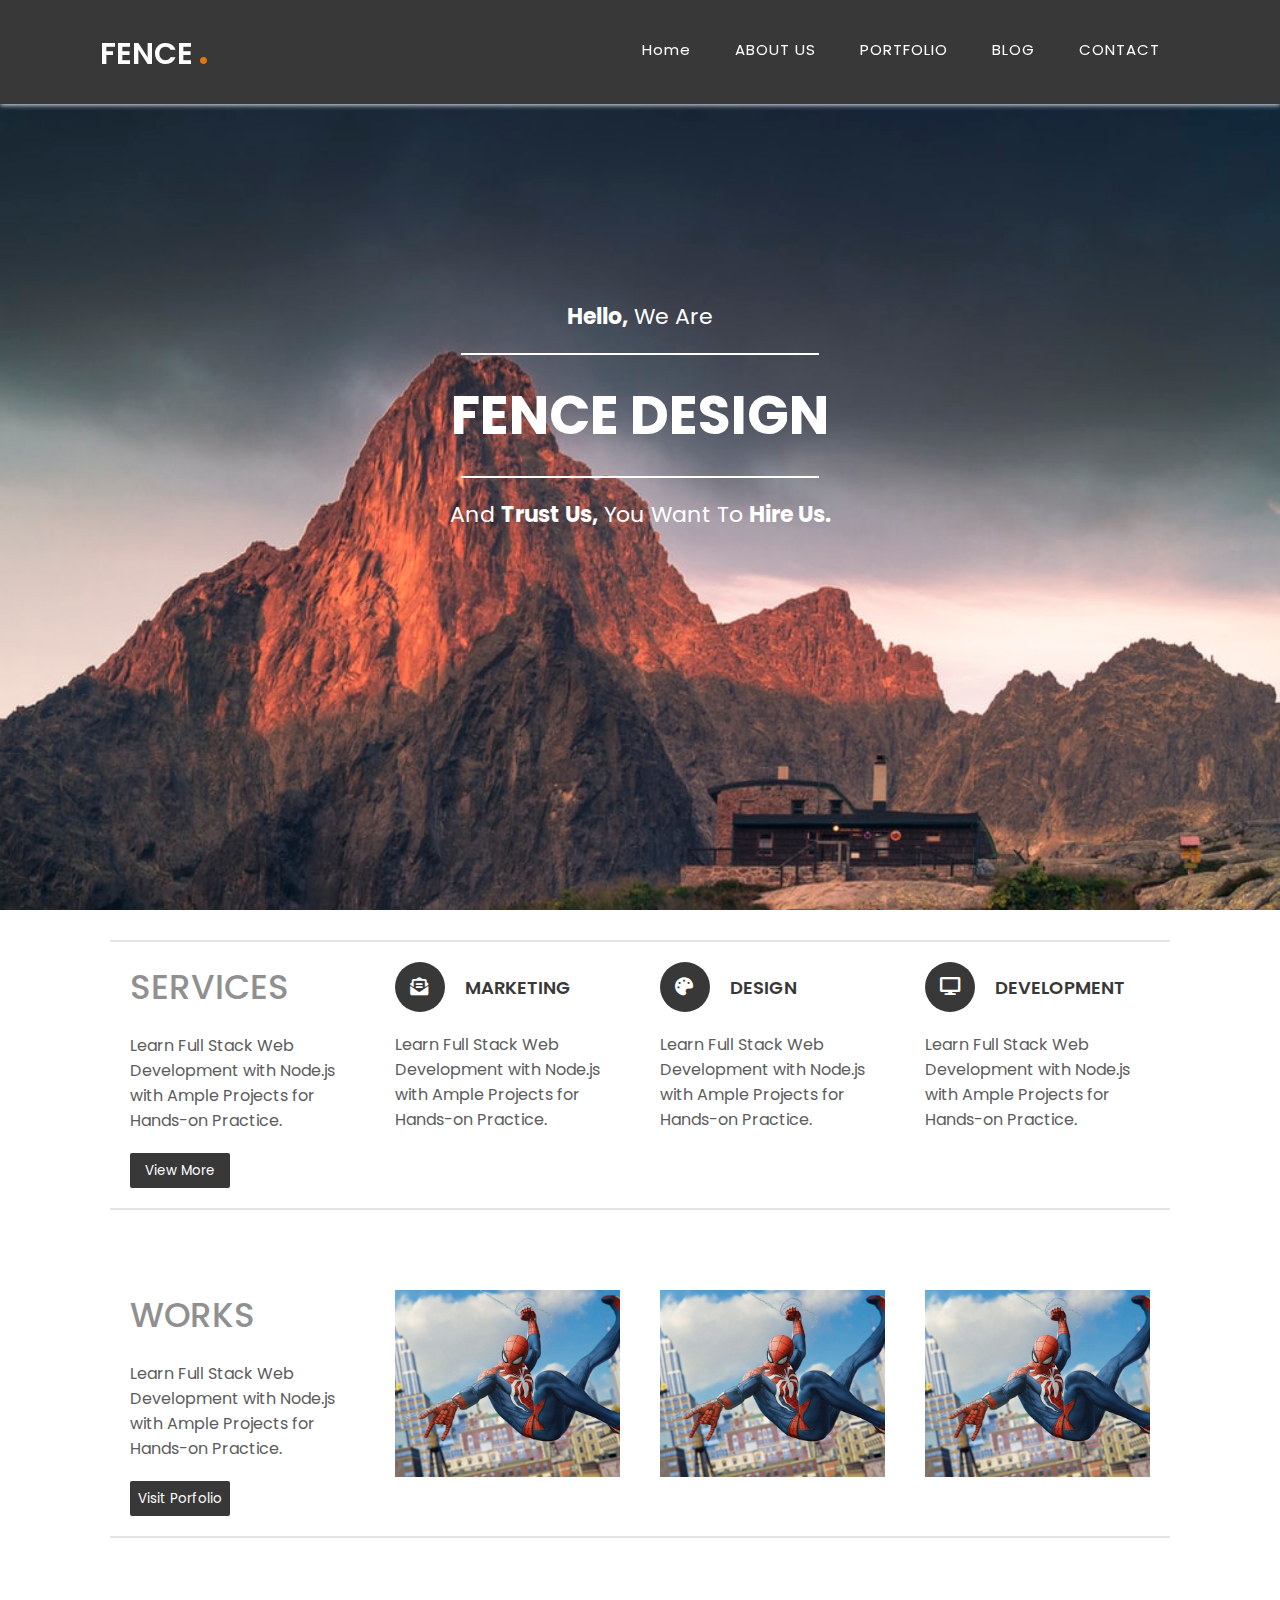
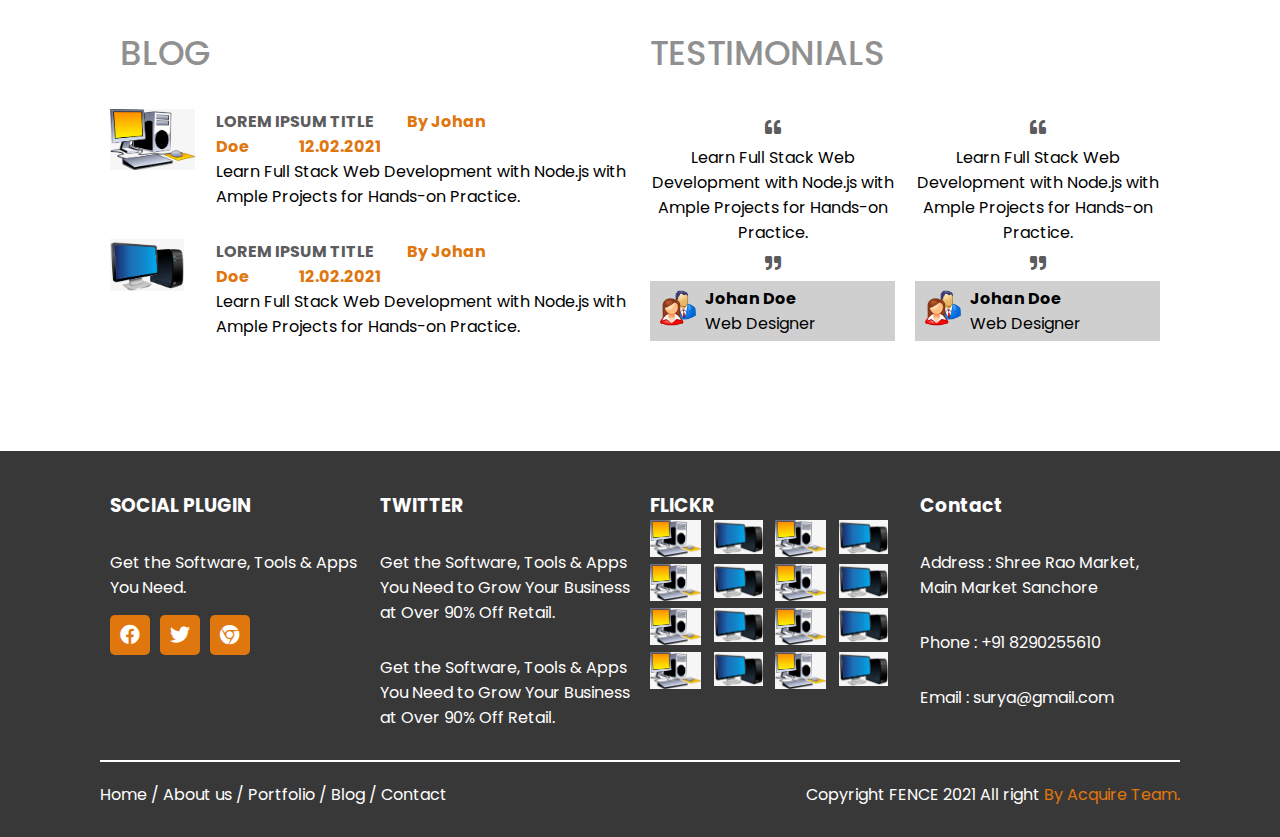
<file: index.html>
<!DOCTYPE html>
<html lang="en">
<head>
    <meta charset="UTF-8">
    <meta name="viewport" content="width=device-width, initial-scale=1.0,">
    <link rel="stylesheet" href="https://cdnjs.cloudflare.com/ajax/libs/font-awesome/5.15.3/css/all.min.css">
    <link rel="stylesheet" href="style.css">
    <link rel="preconnect" href="https://fonts.gstatic.com">
    <link href="https://fonts.googleapis.com/css2?family=Poppins:ital,wght@0,100;0,200;0,300;0,400;0,500;0,600;0,700;0,800;0,900;1,100;1,200;1,300;1,400;1,500;1,600;1,700;1,800;1,900&display=swap" rel="stylesheet">

    <title>Fence Design</title>
</head>
<body>

<header>
    <div class="container">
    <nav id="navv">
        <input type="checkbox" id="check" style="display: none;">
        <label for="check" class="checkbtn">
            <div id="toggle">

            </div>
        </label>
        <a href="index.html" class="logo">FENCE<span>.</span></a>
        <ul>
            <li><a href="#">Home</a></li>
            <li><a href="#">ABOUT US</a></li>
            <li><a href="#">PORTFOLIO</a></li>
            <li><a href="#">BLOG</a></li>
            <li><a href="#">CONTACT</a></li>

        </ul>
    </nav>
    </div>
</header>


<section class="fence-bg">

        <div class="row-bg">
            <div class="img-1">
            <img src="img/1.jpg">
            </div>
            <div class="web">
            <div class="col-bg">
                <p><b>Hello,</b> We Are</p>
                <center><div class="topH1"></div></center>
                <h1>FENCE DESIGN</h1>
                <center><div class="topH1"></div></center>
                <p>And <b>Trust Us,</b> You Want To <b>Hire Us.</b></p>
            </div>
        </div>
    </div>
</section>

<section class="services">
    <div class="web">
        <div class="row-service">

            <div class="col-service">
                <h1>SERVICES</h1>
                <P>Learn Full Stack Web Development with Node.js with Ample Projects for Hands-on Practice.</P>
                <button>View More</button>
            </div>
            <div class="col-service">
                <div class="develop">
                <div class="in-row">
                    <div class="in-col">
                    <div class="marketing">
                        <i class="fas fa-envelope-open-text"></i>
                    </div>
                    </div>
                    <div class="in-col">
                        <span>Marketing</span>


                    </div>

                </div>
                <P>Learn Full Stack Web Development with Node.js with Ample Projects for Hands-on Practice.</P>
            </div>
            </div>
            <div class="col-service">
                <div class="develop">
                <div class="in-row">
                    <div class="in-col">
                        <div class="marketing">
                            <i class="fas fa-palette"></i>
                        </div>

                    </div>
                    <div class="in-col">
                        <span>design</span>


                    </div>

                </div>
                    <P>Learn Full Stack Web Development with Node.js with Ample Projects for Hands-on Practice.</P>
                </div>

            </div>
            <div class="col-service">
                <div class="develop">
                <div class="in-row">
                    <div class="in-col">
                        <div class="marketing">
                            <i class="fas fa-desktop"></i>
                        </div>
                    </div>
                    <div class="in-col">
                        <span>development</span>


                    </div>

                </div>
                    <P>Learn Full Stack Web Development with Node.js with Ample Projects for Hands-on Practice.</P>
                </div>
            </div>

        </div>
    </div>
</section>

<section class="works">
    <div class="web">
        <div class="row-service">

            <div class="col-service">
                <h1>WORKS</h1>
                <P>Learn Full Stack Web Development with Node.js with Ample Projects for Hands-on Practice.</P>
                <button>Visit Porfolio</button>
            </div>
            <div class="col-service">
                <div class="images">
                <img src="img/spi.jpg" class="img" width="100%">
                    <div class="imageOverlay">
                        <div class="overlayTitle overlayTitle--blur">
                            Digital Marketing
                            <p>Modern flat design concept of ui ux design with characters</p>
                            <div class="copy">
                                <i class="fas fa-map-marker-alt"></i>
                            </div>
                        </div>
                    </div>
                </div>
            </div>
            <div class="col-service">
                <div class="images">
                    <img src="img/spi.jpg" class="img" width="100%">
                    <div class="imageOverlay">
                        <div class="overlayTitle overlayTitle--blur">
                            Digital Marketing
                            <p>Modern flat design concept of ui ux design with characters</p>
                            <div class="copy">
                                <i class="fas fa-map-marker-alt"></i>
                            </div>
                        </div>
                    </div>
                </div>

            </div>
            <div class="col-service">
                <div class="images">
                    <img src="img/spi.jpg" class="img" width="100%">
                    <div class="imageOverlay">
                        <div class="overlayTitle overlayTitle--blur">
                            Digital Marketing
                            <p>Modern flat design concept of ui ux design with characters</p>
                            <div class="copy">
                                <i class="fas fa-map-marker-alt"></i>
                            </div>
                        </div>
                    </div>
                </div>
            </div>

        </div>
    </div>
</section>


<section class="blog">
    <div class="web">
            <div class="row-blog">
                <div class="col-blog">
                    <div class="title">
                        BLOG
                    </div>
                    <div class="desk-blog">
                        <div class="lorem">
                            <img src="img/1.png" alt="desktop" width="80%">
                        </div>
                        <div class="lorem1">
                            <p class="byjohan">LOREM IPSUM TITLE <span>By Johan Doe</span><span>12.02.2021</span></p>
                           <P>Learn Full Stack Web Development with Node.js with Ample Projects for Hands-on Practice.</P>
                        </div>
                    </div>

                    <div class="desk-blog">
                        <div class="lorem">
                            <img src="img/2.png" alt="desktop" width="70%">
                        </div>
                        <div class="lorem1">
                            <p class="byjohan">LOREM IPSUM TITLE <span>By Johan Doe</span><span>12.02.2021</span></p>
                            <P>Learn Full Stack Web Development with Node.js with Ample Projects for Hands-on Practice.</P>
                        </div>
                    </div>
                </div>
                <div class="col-blog">
                    <div class="title test">TESTIMONIALS</div>
                    <div class="row-test">
                        <div class="col-test">
                            <center><i class="fas fa-quote-left"></i>
                            <p>Learn Full Stack Web Development with Node.js with Ample Projects for Hands-on Practice.</p>
                            <i class="fas fa-quote-right"></i></center>
                            <div class="johanProfile">
                                <div class="imgPro">
                                    <img src="img/u.png" width="80%">
                                </div>
                                <div class="imgPro1">
                                    <p><b>Johan Doe</b></p>
                                    <p>Web Designer</p>
                                </div>
                            </div>
                        </div>
                        <div class="col-test">
                            <center><i class="fas fa-quote-left"></i>
                                <p>Learn Full Stack Web Development with Node.js with Ample Projects for Hands-on Practice.</p>
                                <i class="fas fa-quote-right"></i></center>
                            <div class="johanProfile">
                                <div class="imgPro">
                                    <img src="img/u.png" width="80%">
                                </div>
                                <div class="imgPro1">
                                    <p><b>Johan Doe</b></p>
                                    <p>Web Designer</p>
                                </div>
                            </div>
                        </div>
                    </div>
                </div>
            </div>
    </div>
</section>


<footer>
    <div class="web">
    <div class="socialPlugin">
        <div class="row-socialPlu">
            <div class="col-socialPlugin">
                <h3>SOCIAL PLUGIN</h3>
                <p>Get the Software, Tools & Apps You Need.</p>
                <div class="social_menu">
                    <div class="menu">
                        <i class="fab fa-facebook"></i>
                    </div>
                    <div class="menu">
                        <i class="fab fa-twitter"></i>
                    </div>
                    <div class="menu">
                        <i class="fab fa-chrome"></i>
                    </div>
                </div>
            </div>
            <div class="col-socialPlugin">
                <h3>TWITTER</h3>
                <p>Get the Software, Tools & Apps You Need to Grow Your Business at Over 90% Off Retail.</p>

                <p>Get the Software, Tools & Apps You Need to Grow Your Business at Over 90% Off Retail.</p>
            </div>
            <div class="col-socialPlugin">
                <h3>FLICKR</h3>

                <ul>
                    <li><img src="img/1.png" width="80%"></li>
                    <li><img src="img/2.png" width="80%"></li>
                    <li><img src="img/1.png" width="80%"></li>
                    <li><img src="img/2.png" width="80%"></li>
                </ul>

                <ul>
                    <li><img src="img/1.png" width="80%"></li>
                    <li><img src="img/2.png" width="80%"></li>
                    <li><img src="img/1.png" width="80%"></li>
                    <li><img src="img/2.png" width="80%"></li>
                </ul>

                <ul>
                    <li><img src="img/1.png" width="80%"></li>
                    <li><img src="img/2.png" width="80%"></li>
                    <li><img src="img/1.png" width="80%"></li>
                    <li><img src="img/2.png" width="80%"></li>
                </ul>
                <ul>
                    <li><img src="img/1.png" width="80%"></li>
                    <li><img src="img/2.png" width="80%"></li>
                    <li><img src="img/1.png" width="80%"></li>
                    <li><img src="img/2.png" width="80%"></li>
                </ul>

            </div>
            <div class="col-socialPlugin">
                <h3>Contact</h3>
                <p>
                    Address : Shree Rao Market, Main Market Sanchore
                </p>
                <p>
                   Phone : +91 8290255610
                </p>
                <p>
                    Email : surya@gmail.com
                </p>
            </div>
        </div>
    </div>
        <div class="footerLine">

        </div>
        <div class="copyrightDiv">
            <div class="menuCopyright">
                <div class="menuCopy">
                    <p><span><a href="#">Home</a></span> <span>/</span> <span><a href="#">About us</a></span> <span>/</span> <span><a href="#">Portfolio</a></span> <span>/</span> <span><a href="#">Blog</a></span> <span>/</span> <span><a href="#">Contact</a></span> </p>
                </div>
                <div class="copy-menu">
                        <p>Copyright FENCE 2021 All right <span>By Acquire Team.</span> </p>
                </div>
            </div>
        </div>
    </div>
</footer>
<script>
    const toggle = document.getElementById('toggle');
    toggle.onclick = function () {
        toggle.classList.toggle('active');
    }
</script>
</body>
</html>
</file>
<file: style.css>
* {
  margin: 0;
  padding: 0;
  box-sizing: border-box;
  text-decoration: none;
  list-style: none;
  font-family: 'Poppins', sans-serif; }

header .container {
  width: 100%;
  background-color: red;
  margin-left: auto;
  margin-right: auto; }

#toggle {
  position: relative;
  width: 50px;
  margin-top: 45px;
  height: 50px;
  background-color: transparent;
  cursor: pointer;
  justify-content: center;
  align-items: center; }

#toggle.active::before {
  box-shadow: 0 0 0 black;
  transform: translateY(0px) rotate(45deg); }

#toggle.active::after {
  box-shadow: 0 0 0 black;
  transform: translateY(0px) rotate(-45deg); }

#toggle:before {
  content: '';
  position: absolute;
  width: 28px;
  height: 2px;
  background-color: white;
  transition: 0.2s;
  box-shadow: 0 10px 0 white;
  transform: translateY(-10px); }

#toggle:after {
  content: '';
  position: absolute;
  width: 28px;
  height: 2px;
  background-color: white;
  transition: 0.2s;
  transform: translateY(10px); }

nav {
  position: fixed;
  box-shadow: 0px 1px 5px #edf2fa;
  background-color: #393838;
  width: 100%;
  z-index: 9; }
  nav a.logo {
    line-height: 100px;
    padding-left: 100px;
    font-size: 30px;
    color: #ffffff;
    font-weight: 600; }
    nav a.logo span {
      color: #E0760E;
      margin-left: 5px;
      font-size: 42px; }
  nav ul {
    float: right;
    padding-right: 100px; }
    nav ul li {
      display: inline-block;
      line-height: 100px;
      margin: 0 20px; }
      nav ul li a {
        box-sizing: border-box;
        padding-bottom: 5px;
        transition: 0.2s;
        letter-spacing: 1px;
        color: white;
        font-size: 15px;
        font-weight: 400; }
      nav ul li a:hover {
        border-top: 2px solid #E75151; }

.checkbtn {
  float: right;
  line-height: 80px;
  margin-right: 40px;
  margin-top: 5px;
  cursor: pointer;
  display: none; }

#check {
  display: none; }

.web {
  padding-right: 100px;
  padding-left: 100px; }

.fence-bg {
  padding-top: 100px; }
  .fence-bg .row-bg {
    position: relative; }
    .fence-bg .row-bg .img-1 {
      position: relative;
      width: 100%;
      height: 90vh;
      overflow: hidden; }
      .fence-bg .row-bg .img-1 img {
        background: url("img/1.jpg") no-repeat;
        width: 100%; }
    .fence-bg .row-bg .col-bg {
      width: 100%;
      position: absolute;
      top: 0;
      left: 0;
      transform: translateY(200px);
      justify-content: center; }
      .fence-bg .row-bg .col-bg p {
        text-align: center;
        color: white;
        margin-bottom: 20px;
        font-size: 22px; }
      .fence-bg .row-bg .col-bg h1 {
        text-align: center;
        color: white;
        font-size: 54px;
        font-weight: 700; }
      .fence-bg .row-bg .col-bg .topH1 {
        margin-bottom: 20px;
        height: 2px;
        margin-top: 20px;
        width: 28%;
        background-color: white; }

.services .row-service {
  background-color: white;
  padding: 30px 10px;
  display: flex;
  flex-wrap: wrap; }
  .services .row-service .col-service {
    border-top: 2px solid #E5E4E4;
    border-bottom: 2px solid #E5E4E4;
    width: 33.33%;
    flex: 1 1 200px;
    padding: 20px; }
    .services .row-service .col-service h1 {
      font-size: 34px;
      color: #909090;
      font-weight: 500; }
    .services .row-service .col-service p {
      margin-top: 20px;
      color: #5C5C5C; }
    .services .row-service .col-service button {
      background-color: #393838;
      color: white;
      cursor: pointer;
      margin-top: 20px;
      width: 100px;
      border: none;
      border-radius: 2px;
      height: 35px; }
    .services .row-service .col-service button:hover {
      background-color: transparent;
      border: 1px solid #393838;
      color: #393838; }
    .services .row-service .col-service .in-row {
      display: flex;
      align-items: center; }
      .services .row-service .col-service .in-row .marketing {
        width: 50px;
        height: 50px;
        background-color: #393838;
        border-radius: 50%; }
        .services .row-service .col-service .in-row .marketing i {
          color: white;
          font-size: 18px;
          justify-content: center;
          padding: 15px; }
      .services .row-service .col-service .in-row .in-col span {
        margin-left: 20px;
        text-transform: uppercase;
        font-size: 18px;
        font-weight: 600;
        color: #393838; }
    .services .row-service .col-service .develop {
      cursor: pointer; }
    .services .row-service .col-service .develop:hover .marketing {
      background-color: #E0760E; }

.works .row-service {
  background-color: white;
  padding: 30px 10px;
  display: flex;
  flex-wrap: wrap; }
  .works .row-service .col-service {
    border-bottom: 2px solid #E5E4E4;
    width: 33.33%;
    flex: 1 1 200px;
    padding: 20px; }
    .works .row-service .col-service h1 {
      font-size: 34px;
      color: #909090;
      font-weight: 500; }
    .works .row-service .col-service p {
      margin-top: 20px;
      color: #5C5C5C; }
    .works .row-service .col-service button {
      background-color: #393838;
      color: white;
      cursor: pointer;
      margin-top: 20px;
      width: 100px;
      border: none;
      border-radius: 2px;
      height: 35px; }
    .works .row-service .col-service button:hover {
      background-color: transparent;
      border: 1px solid #393838;
      color: #393838; }
    .works .row-service .col-service .images {
      position: relative;
      cursor: pointer; }
      .works .row-service .col-service .images .overlayTitle {
        padding: 10px;
        position: absolute;
        top: 0;
        left: 0;
        width: 100%;
        height: 100%;
        background: rgba(0, 0, 0, 0.6);
        color: white;
        display: flex;
        flex-direction: column;
        align-items: center;
        justify-content: center;
        font-size: 22px;
        font-weight: 600;
        opacity: 0;
        transition: opacity 0.25s; }
        .works .row-service .col-service .images .overlayTitle p {
          color: white;
          font-weight: 400;
          text-align: center;
          font-size: 16px; }
        .works .row-service .col-service .images .overlayTitle .copy {
          margin-top: 20px;
          color: white;
          margin-left: 15px;
          justify-content: center;
          align-items: center;
          border-radius: 50%;
          background-color: transparent;
          position: relative; }
          .works .row-service .col-service .images .overlayTitle .copy i:hover {
            color: #E0760E; }
      .works .row-service .col-service .images .overlayTitle:hover {
        opacity: 1; }
      .works .row-service .col-service .images .overlayTitle--blur {
        backdrop-filter: blur(5px); }

.blog .row-blog {
  margin-top: 50px;
  display: flex;
  padding: 10px;
  flex-wrap: wrap; }
  .blog .row-blog .col-blog {
    flex: 1 1 500px; }
    .blog .row-blog .col-blog .title {
      font-size: 34px;
      color: #909090;
      padding-left: 10px;
      font-weight: 500; }
    .blog .row-blog .col-blog .desk-blog {
      display: flex;
      width: 100%;
      margin-top: 30px; }
      .blog .row-blog .col-blog .desk-blog .lorem {
        width: 20%; }
      .blog .row-blog .col-blog .desk-blog .lorem1 {
        width: 80%; }
        .blog .row-blog .col-blog .desk-blog .lorem1 .byjohan {
          color: #5C5C5C;
          font-weight: 700; }
          .blog .row-blog .col-blog .desk-blog .lorem1 .byjohan span {
            color: #E0760E;
            margin-right: 20px;
            margin-left: 30px; }
    .blog .row-blog .col-blog .row-test {
      display: flex;
      width: 100%;
      margin-top: 30px;
      flex-wrap: wrap; }
      .blog .row-blog .col-blog .row-test .col-test {
        width: 50%;
        flex: 1 1 200px;
        padding: 0px 10px; }
        .blog .row-blog .col-blog .row-test .col-test i {
          color: #5C5C5C;
          text-align: center;
          margin-bottom: 10px;
          margin-top: 10px; }
        .blog .row-blog .col-blog .row-test .col-test .johanProfile {
          width: 100%;
          height: 60px;
          background-color: #CFCFCF;
          display: flex;
          align-items: center;
          padding: 5px 10px;
          flex-wrap: wrap; }
          .blog .row-blog .col-blog .row-test .col-test .johanProfile .imgPro {
            width: 20%; }
          .blog .row-blog .col-blog .row-test .col-test .johanProfile .imgPro1 {
            width: 80%; }

footer {
  margin-top: 100px;
  background-color: #393838;
  padding: 30px 0px; }
  footer .footerLine {
    height: 2px;
    width: 100%;
    background-color: white;
    margin: 20px 0px; }
  footer .copyrightDiv .menuCopyright {
    display: flex;
    flex-wrap: wrap;
    width: 100%; }
    footer .copyrightDiv .menuCopyright .menuCopy {
      width: 50%; }
      footer .copyrightDiv .menuCopyright .menuCopy p {
        color: white; }
        footer .copyrightDiv .menuCopyright .menuCopy p a {
          color: white; }
        footer .copyrightDiv .menuCopyright .menuCopy p a:hover {
          color: #E0760E; }
    footer .copyrightDiv .menuCopyright .copy-menu {
      width: 50%; }
      footer .copyrightDiv .menuCopyright .copy-menu p {
        color: white;
        text-align: right; }
        footer .copyrightDiv .menuCopyright .copy-menu p span {
          color: #E0760E; }
  footer .row-socialPlu {
    display: flex;
    flex-wrap: wrap; }
    footer .row-socialPlu .col-socialPlugin {
      padding: 10px;
      flex: 1 1 200px; }
      footer .row-socialPlu .col-socialPlugin h3 {
        color: white; }
      footer .row-socialPlu .col-socialPlugin p {
        color: white;
        margin-top: 30px; }
      footer .row-socialPlu .col-socialPlugin ul {
        display: flex; }
        footer .row-socialPlu .col-socialPlugin ul li {
          display: inline-block; }
      footer .row-socialPlu .col-socialPlugin .social_menu {
        margin-top: 15px;
        display: flex; }
        footer .row-socialPlu .col-socialPlugin .social_menu .menu {
          width: 40px;
          margin-right: 10px;
          height: 40px;
          border-radius: 5px;
          cursor: pointer;
          background-color: #E0760E;
          transition: 0.5s; }
          footer .row-socialPlu .col-socialPlugin .social_menu .menu i {
            color: white;
            font-size: 20px;
            padding: 10px; }
        footer .row-socialPlu .col-socialPlugin .social_menu .menu:hover {
          background-color: #92590A; }

@media (max-width: 1024px) {
  .checkbtn {
    display: block;
    margin-right: 30px; }

  .fence-bg {
    padding-top: 10PX; }
    .fence-bg .row-bg .img-1 {
      height: 50vh; }

  nav ul {
    position: fixed;
    width: 100%;
    background-color: orange;
    box-shadow: 0px 3px 5px #edf2fa;
    border-bottom: 1px solid #EDEDED;
    border-top: 1px solid #EDEDED;
    top: 80px;
    left: -100%;
    text-align: center;
    transition: all .5s; }
    nav ul li {
      display: block;
      border-bottom: 1px solid #EDEDED; }
      nav ul li a {
        color: white; }

  #check:checked ~ ul {
    left: 0; } }
@media (max-width: 768px) {
  .web {
    padding-right: 30px;
    padding-left: 30px; }

  nav a.logo {
    padding-left: 30px; }

  .services .row-service {
    display: block; }
    .services .row-service .col-service {
      width: 100%; }

  .works .row-service {
    display: block; }
    .works .row-service .col-service {
      width: 100%; }

  .blog .row-blog {
    margin-top: 20px; }
    .blog .row-blog .col-blog .title {
      margin-top: 40px; }

  footer .row-socialPlu .col-socialPlugin {
    width: 50%;
    flex: 1 1 300px; }
  footer .row-socialPlu .col-socialPlugin:nth-child(1) {
    border-right: 2px solid white; }
  footer .row-socialPlu .col-socialPlugin:nth-child(3) {
    border-right: 2px solid white;
    margin-top: 20px; }
  footer .row-socialPlu .col-socialPlugin:nth-child(4) {
    margin-top: 20px; } }
@media (max-width: 658px) {
  .fence-bg .row-bg .col-bg {
    transform: translateY(140px); }
    .fence-bg .row-bg .col-bg p {
      font-size: 16px; }
    .fence-bg .row-bg .col-bg h1 {
      font-size: 22px; }

  .blog .row-blog {
    margin-top: 0px; }
    .blog .row-blog .col-blog .title {
      margin-top: 0px; }
    .blog .row-blog .col-blog .test {
      margin-top: 20px; }
    .blog .row-blog .col-blog .row-test {
      margin-top: 0px; }
      .blog .row-blog .col-blog .row-test .col-test {
        margin-bottom: 20px; }

  nav ul {
    align-items: center;
    justify-content: center; }
    nav ul li {
      width: 100%; }

  footer {
    margin-top: 20px; }
    footer .row-socialPlu .col-socialPlugin {
      width: 100%; }
    footer .row-socialPlu .col-socialPlugin:nth-child(1) {
      border-bottom: 2px solid white;
      border-right: none;
      margin-bottom: 10px; }
    footer .row-socialPlu .col-socialPlugin:nth-child(2) {
      border-bottom: 2px solid white;
      border-right: none;
      margin-bottom: 10px; }
    footer .row-socialPlu .col-socialPlugin:nth-child(3) {
      border-bottom: 2px solid white;
      border-right: none;
      margin-bottom: 10px; }
    footer .row-socialPlu .col-socialPlugin:nth-child(4) {
      margin-top: 20px; }
    footer .copyrightDiv .menuCopyright {
      display: block; }
      footer .copyrightDiv .menuCopyright .menuCopy {
        width: 100%; }
        footer .copyrightDiv .menuCopyright .menuCopy p {
          font-size: 13px; }
      footer .copyrightDiv .menuCopyright .copy-menu {
        width: 100%; }
        footer .copyrightDiv .menuCopyright .copy-menu p {
          font-size: 13px;
          text-align: left;
          line-height: 2; } }

/*# sourceMappingURL=style.css.map */
</file>
